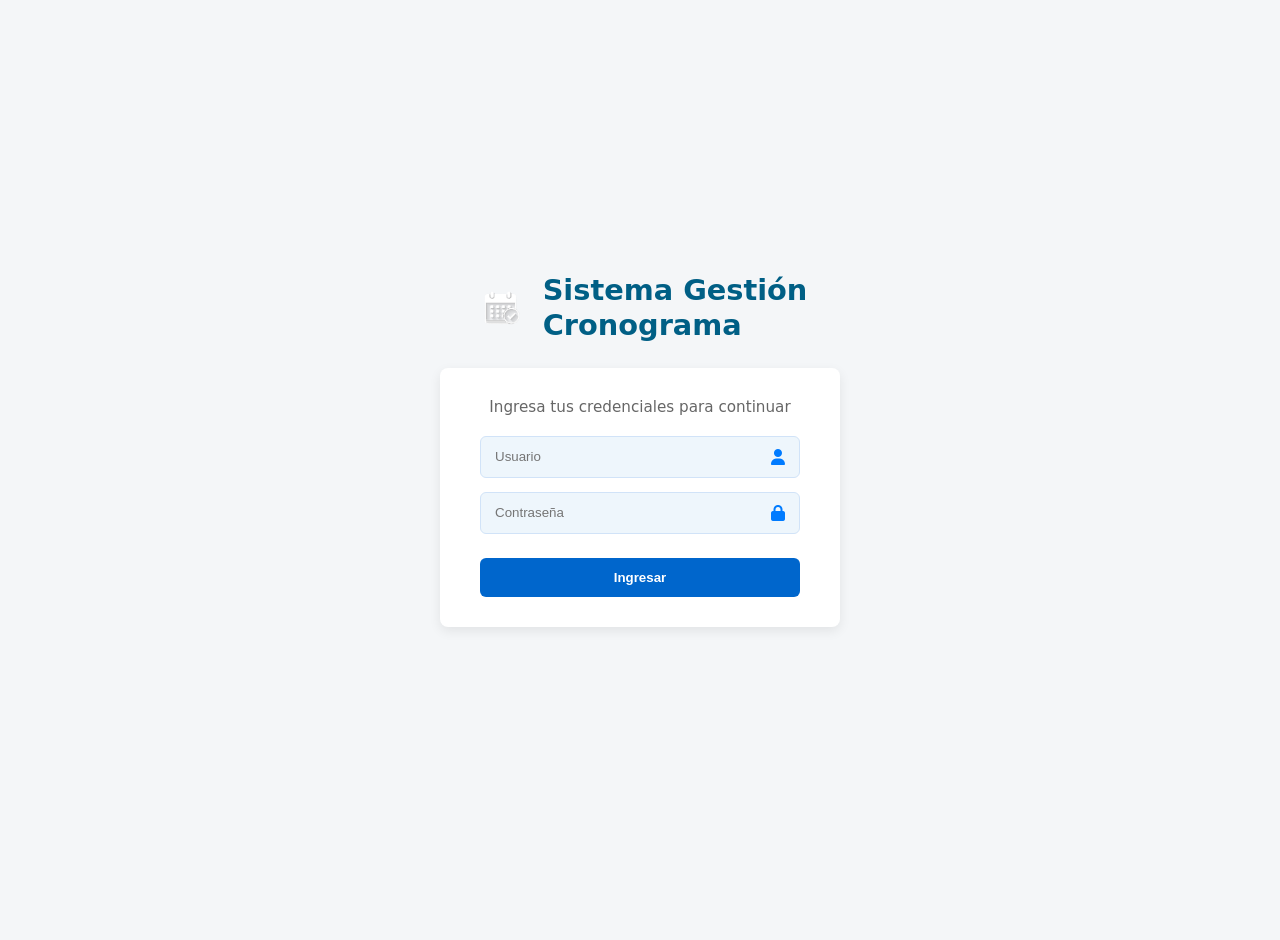
<file: index.html>
<!DOCTYPE html>
<html lang="es">
<head>
  <meta charset="UTF-8">
  <meta name="viewport" content="width=device-width, initial-scale=1.0">
  <title>Sistema Gestión Cronograma</title>
  <link rel="stylesheet" href="style.css">
</head>
<body style="display: flex; justify-content: center; align-items: center; min-height: 100vh;">
  <div style="text-align: center; color: #005f85;">
    <img src="img/LogoIcon.png" alt="Logo" class="navbar-logo" style="height: 50px; margin-bottom: 15px;">
    <h2>Cargando Sistema Gestión Cronograma...</h2>
  </div>

  <script src="shared.js"></script>
  <script>
    // Enrutador de acceso inicial
    const sesionStr = localStorage.getItem('assa_usuario_sesion');
    if (!sesionStr) {
      window.location.replace('pages/login.html');
    } else {
      try {
        const usuario = JSON.parse(sesionStr);
        if (usuario.perfil === 'Administrador') {
          window.location.replace('pages/planificacion.html');
        } else {
          window.location.replace('pages/aprobaciones.html');
        }
      } catch (e) {
        localStorage.removeItem('assa_usuario_sesion');
        window.location.replace('pages/login.html');
      }
    }
  </script>
</body>
</html>
</file>
<file: style.css>
* {
  box-sizing: border-box;
  margin: 0;
  padding: 0;
}

body {
  font-family: system-ui, -apple-system, BlinkMacSystemFont, "Segoe UI", Roboto, sans-serif;
  background: #f4f6f8;
  color: #333;
  padding-bottom: 40px;
}

/* --- HEADER & NAVBAR --- */
header {
  background-color: #00a8e8;
  color: white;
  padding: 0 25px;
  display: flex;
  justify-content: space-between;
  align-items: center;
  box-shadow: 0 2px 5px rgba(0,0,0,0.1);
  flex-wrap: wrap;
}

.brand-title {
  display: flex;
  align-items: center;
  gap: 12px;
  font-size: 1.35rem;
  font-weight: bold;
  color: white;
  text-decoration: none;
  padding: 12px 0;
}

.navbar-logo {
  height: 36px;
  width: auto;
  object-fit: contain;
}

nav {
  display: flex;
  align-items: center;
  flex-wrap: wrap;
}

.user-greeting {
  margin-right: 15px;
  font-size: 0.92rem;
}

nav a {
  color: white;
  text-decoration: none;
  padding: 18px 16px;
  cursor: pointer;
  font-weight: 600;
  font-size: 0.92rem;
  border-left: 1px solid rgba(255, 255, 255, 0.25);
  transition: background 0.2s;
  display: inline-flex;
  align-items: center;
}

nav a:hover {
  background-color: #008cc2;
}

nav a.active {
  background-color: #005f85;
}

nav a.logout:hover {
  background-color: #d9534f;
}

.badge {
  background-color: #ff3b30;
  color: white;
  padding: 2px 7px;
  border-radius: 10px;
  font-size: 0.75rem;
  margin-left: 6px;
}

/* --- CONTENEDORES & CARDS --- */
.container {
  max-width: 1500px;
  margin: 20px auto;
  padding: 0 20px;
}

.section-card {
  background: white;
  padding: 22px 25px;
  border-radius: 8px;
  box-shadow: 0 2px 4px rgba(0,0,0,0.05);
  border: 1px solid #dce2e6;
  margin-bottom: 20px;
}

.section-card h2 {
  color: #0066cc;
  font-size: 1.3rem;
  margin-bottom: 12px;
}

.section-desc {
  color: #666;
  font-size: 0.95rem;
  margin-bottom: 15px;
}

/* --- CARGA DE ARCHIVOS --- */
.files-upload-grid {
  display: grid;
  grid-template-columns: repeat(auto-fit, minmax(320px, 1fr));
  gap: 20px;
}

.file-box {
  background: #fdfdfd;
  border: 1px dashed #00a8e8;
  border-radius: 6px;
  padding: 16px;
  display: flex;
  flex-direction: column;
  gap: 8px;
}

.file-box-title {
  font-weight: bold;
  color: #005f85;
  font-size: 1rem;
}

.file-box-info {
  font-size: 0.85rem;
  color: #666;
}

.file-input {
  margin-top: 4px;
}

.file-status {
  font-size: 0.85rem;
  font-weight: 600;
  color: #888;
}

.file-status.loaded {
  color: #28a745;
}

/* --- SELECCIÓN DE DISTRITOS --- */
.selection-panel {
  display: flex;
  gap: 25px;
  background: #f9fbfc;
  padding: 18px;
  border-radius: 6px;
  border: 1px solid #d1e3f8;
}

.distritos-toolbar {
  display: flex;
  gap: 10px;
  margin-bottom: 12px;
}

.btn-sub {
  background: #eef6fc;
  border: 1px solid #bce0fd;
  color: #005f85;
  padding: 6px 12px;
  border-radius: 4px;
  cursor: pointer;
  font-size: 0.84rem;
  font-weight: 600;
}
.btn-sub:hover {
  background: #dceefc;
}

.distrito-item {
  background: white;
  border: 1px solid #cce0f5;
  border-radius: 6px;
  margin-bottom: 8px;
  overflow: hidden;
}

.distrito-header {
  display: flex;
  align-items: center;
  justify-content: space-between;
  padding: 10px 14px;
  background: #eef6fc;
}

.distrito-header label {
  font-weight: bold;
  color: #005f85;
  cursor: pointer;
  display: flex;
  align-items: center;
  gap: 8px;
}

.btn-desplegar {
  background: #0066cc;
  color: white;
  border: none;
  padding: 4px 10px;
  border-radius: 4px;
  font-size: 0.8rem;
  cursor: pointer;
}

.rutas-container {
  padding: 12px;
  display: none;
  grid-template-columns: repeat(auto-fill, minmax(115px, 1fr));
  gap: 8px;
  background: white;
  border-top: 1px solid #cce0f5;
  max-height: 280px;
  overflow-y: auto;
}

.ruta-item {
  display: flex;
  align-items: center;
  gap: 5px;
  font-size: 0.88rem;
}

/* --- PERIODO Y RESTRICCIONES --- */
.panel-periodo {
  flex: 1.2;
  border-left: 1px solid #d1e3f8;
  padding-left: 20px;
  display: flex;
  flex-direction: column;
}

.panel-periodo h3 {
  color: #005f85;
  margin-bottom: 12px;
}

.period-control-container {
  margin-bottom: 15px;
}

.period-control {
  display: inline-flex;
  align-items: center;
  gap: 8px;
  background: white;
  padding: 6px 12px;
  border: 1px solid #bce0fd;
  border-radius: 4px;
  font-weight: 600;
}

.period-control select {
  padding: 4px 8px;
  border: 1px solid #00a8e8;
  border-radius: 4px;
  font-weight: bold;
}

.input-year {
  width: 75px;
  padding: 4px 6px;
  border: 1px solid #00a8e8;
  border-radius: 4px;
  font-weight: bold;
  font-size: 0.95rem;
}

.fechas-rango-box {
  background: #ffffff;
  border: 1px solid #bce0fd;
  border-radius: 6px;
  padding: 12px;
  margin-bottom: 15px;
}

.fechas-rango-box h4 {
  color: #005f85;
  font-size: 0.92rem;
  margin-bottom: 8px;
}

.fechas-rango-inputs {
  display: flex;
  gap: 12px;
}

.fecha-campo {
  flex: 1;
  display: flex;
  flex-direction: column;
  gap: 4px;
}

.fecha-campo label {
  font-size: 0.78rem;
  font-weight: 600;
  color: #555;
}

.fecha-campo input {
  padding: 6px 8px;
  border: 1px solid #ccc;
  border-radius: 4px;
  font-weight: 600;
  font-size: 0.9rem;
}

.texto-ayuda {
  display: block;
  margin-top: 6px;
  color: #777;
  font-size: 0.75rem;
}

.rules-box {
  background: #f0f7fd;
  border: 1px solid #c8e1fa;
  border-radius: 6px;
  padding: 10px 14px;
  margin-bottom: 15px;
  font-size: 0.85rem;
}

.rules-box h4 {
  color: #005f85;
  margin-bottom: 6px;
}

.rules-box ul {
  padding-left: 18px;
  color: #444;
}

.rules-box li {
  margin-bottom: 4px;
}

/* --- BOTONES --- */
.btn-main {
  background-color: #0066cc;
  color: white;
  padding: 10px 18px;
  border: none;
  border-radius: 6px;
  cursor: pointer;
  font-weight: 600;
  font-size: 0.95rem;
  transition: 0.2s;
  display: inline-flex;
  align-items: center;
  gap: 8px;
}
.btn-main:hover {
  background-color: #0052a3;
}

.btn-block {
  width: 100%;
  padding: 12px;
  justify-content: center;
}

.btn-excel {
  background-color: #107c41;
  color: white;
  padding: 9px 16px;
  border: none;
  border-radius: 6px;
  cursor: pointer;
  font-weight: 600;
  display: inline-flex;
  align-items: center;
  gap: 8px;
}
.btn-excel:hover {
  background-color: #0d6535;
}

.btn-save {
  background-color: #28a745;
}
.btn-save:hover {
  background-color: #218838;
}

.btn-warning {
  background-color: #e0a800;
  color: #111;
}
.btn-warning:hover {
  background-color: #c69500;
}

.btn-info {
  background-color: #0275d8;
  color: white;
}
.btn-info:hover {
  background-color: #025aa5;
}

.btn-cancel {
  background-color: #dc3545;
  color: white;
  padding: 9px 16px;
  border: none;
  border-radius: 6px;
  cursor: pointer;
  font-weight: 600;
  display: inline-flex;
  align-items: center;
  gap: 8px;
}
.btn-cancel:hover {
  background-color: #bd2130;
}

/* --- FORMULARIOS Y TABLAS DE LISTAS (LISTA UL'S E HISTORIAL) --- */
.uls-form-grid {
  display: flex;
  gap: 15px;
  align-items: flex-end;
  background: #f8fafc;
  padding: 16px;
  border-radius: 6px;
  border: 1px solid #dce2e6;
  margin-bottom: 20px;
  flex-wrap: wrap;
}

.input-inline {
  display: flex;
  flex-direction: column;
  gap: 6px;
}

.input-inline label {
  font-size: 0.85rem;
  font-weight: 600;
  color: #005f85;
}

.input-inline select, .input-inline input {
  padding: 8px 12px;
  border: 1px solid #ccc;
  border-radius: 4px;
  font-size: 0.9rem;
  font-weight: 500;
}

.uls-filter-bar {
  display: flex;
  justify-content: space-between;
  align-items: center;
  margin-bottom: 12px;
}

.uls-filter-bar input {
  width: 320px;
  padding: 8px 12px;
  border: 1px solid #ccc;
  border-radius: 4px;
}

.uls-table-container {
  max-height: 480px;
  overflow-y: auto;
  border: 1px solid #dce2e6;
  border-radius: 6px;
}

.styled-table {
  width: 100%;
  border-collapse: collapse;
  font-size: 0.9rem;
}

.styled-table th, .styled-table td {
  padding: 10px 14px;
  border-bottom: 1px solid #eef2f5;
  text-align: left;
}

.styled-table th {
  background: #005f85;
  color: white;
  position: sticky;
  top: 0;
  z-index: 1;
}

.styled-table tr:hover {
  background: #f4f8fc;
}

.btn-action-delete {
  background: #fff0f0;
  border: 1px solid #ffd2d2;
  color: #d9534f;
  padding: 4px 8px;
  border-radius: 4px;
  cursor: pointer;
  font-size: 0.8rem;
}
.btn-action-delete:hover {
  background: #ffe0e0;
}

/* --- TABLA & ALERTAS --- */
.table-header-actions {
  display: flex;
  justify-content: space-between;
  align-items: center;
  margin-bottom: 15px;
  flex-wrap: wrap;
  gap: 12px;
}

.subtitle-alert {
  font-size: 0.88rem;
  color: #d9534f;
  font-weight: bold;
}

#spreadsheet-container, #spreadsheet-aprobacion {
  width: 100%;
  overflow-x: auto;
}

/* --- BANDEJA DE APROBACIONES & CARDS --- */
.propuesta-card {
  display: flex;
  justify-content: space-between;
  align-items: center;
  padding: 14px 18px;
  border: 1px solid #dce2e6;
  border-radius: 6px;
  background: white;
  margin-bottom: 10px;
}

.status-badge {
  padding: 4px 10px;
  border-radius: 12px;
  font-size: 0.8rem;
  font-weight: bold;
}
.status-pendiente {
  background-color: #cce5ff;
  color: #004085;
}
.status-devuelto {
  background-color: #fff3cd;
  color: #856404;
}
.status-aprobado {
  background-color: #d4edda;
  color: #155724;
}

/* --- LOGIN MODAL --- */
#loginView {
  display: flex;
  flex-direction: column;
  justify-content: center;
  align-items: center;
  min-height: 100vh;
}

.login-header {
  display: flex;
  align-items: center;
  gap: 15px;
  margin-bottom: 25px;
}

.login-logo {
  height: 55px;
  width: auto;
}

.login-header h1 {
  font-size: 1.8rem;
  color: #005f85;
  line-height: 1.2;
}

.login-card {
  background: white;
  padding: 30px 40px;
  border-radius: 8px;
  box-shadow: 0 4px 12px rgba(0,0,0,0.08);
  width: 100%;
  max-width: 400px;
  text-align: center;
}

.login-card p {
  color: #666;
  margin-bottom: 20px;
  font-size: 0.95rem;
}

.input-group {
  display: flex;
  align-items: center;
  background: #eef6fc;
  border: 1px solid #d1e3f8;
  border-radius: 6px;
  margin-bottom: 14px;
}

.input-group input {
  flex-grow: 1;
  border: none;
  padding: 12px 14px;
  background: transparent;
  outline: none;
}

.input-group i {
  padding: 12px 14px;
  color: #007bff;
}

.btn-login {
  width: 100%;
  padding: 12px;
  background-color: #0066cc;
  color: white;
  border: none;
  border-radius: 6px;
  font-weight: 600;
  cursor: pointer;
  margin-top: 10px;
}

.error-msg {
  color: #dc3545;
  font-size: 0.85rem;
  margin-top: 10px;
  display: none;
}

textarea#txtFeriados {
  width: 100%;
  max-width: 420px;
  padding: 10px;
  border-radius: 4px;
  border: 1px solid #ccc;
  font-family: monospace;
}
</file>
